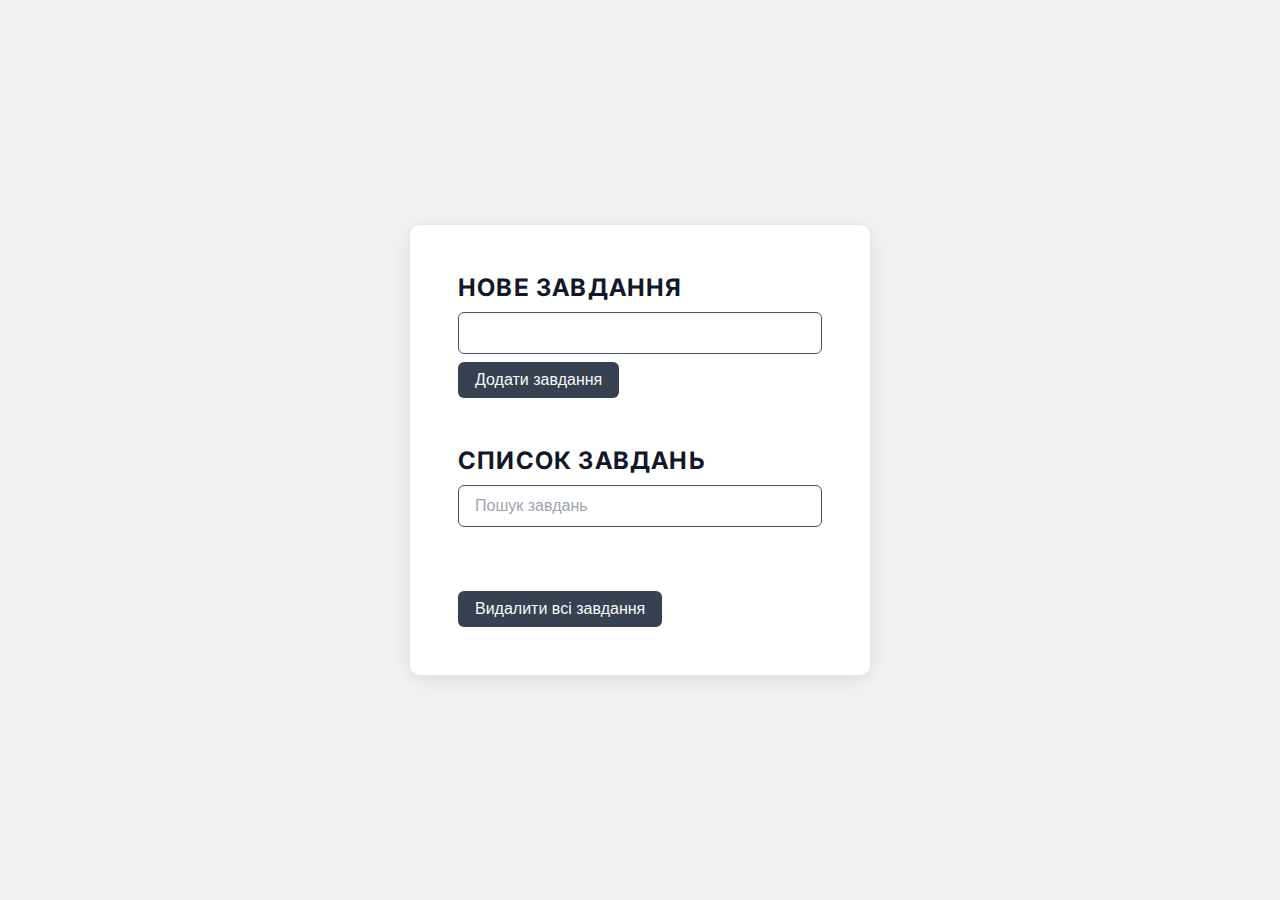
<file: index.html>
<!DOCTYPE html>
<html lang="en">
  <head>
    <meta charset="UTF-8" />
    <meta name="viewport" content="width=device-width, initial-scale=1.0" />
    <meta http-equiv="X-UA-Compatible" content="ie=edge" />
    <link rel="stylesheet" href="./styles.css" />
    <title>Список завдань</title>
  </head>

  <body>
    <div class="wrapper">
      <div class="create-task-block">
        <form class="create-task-form">
          <h3 class="task-title">Нове завдання</h3>
          <div class="input-field">
            <input type="text" name="task" class="task-input" />
          </div>
          <button type="submit">Додати завдання</button>
        </form>
      </div>

      <div class="filter-task-block">
        <h3 class="task-title">Список завдань</h3>
        <div class="input-field">
          <input
            type="text"
            name="filter"
            class="filter-input"
            placeholder="Пошук завдань"
          />
        </div>
        <ul class="collection"></ul>
        <button class="clear-tasks">Видалити всі завдання</button>
      </div>
    </div>
    <script src="./hometask10.js"></script>
  </body>
</html>
</file>
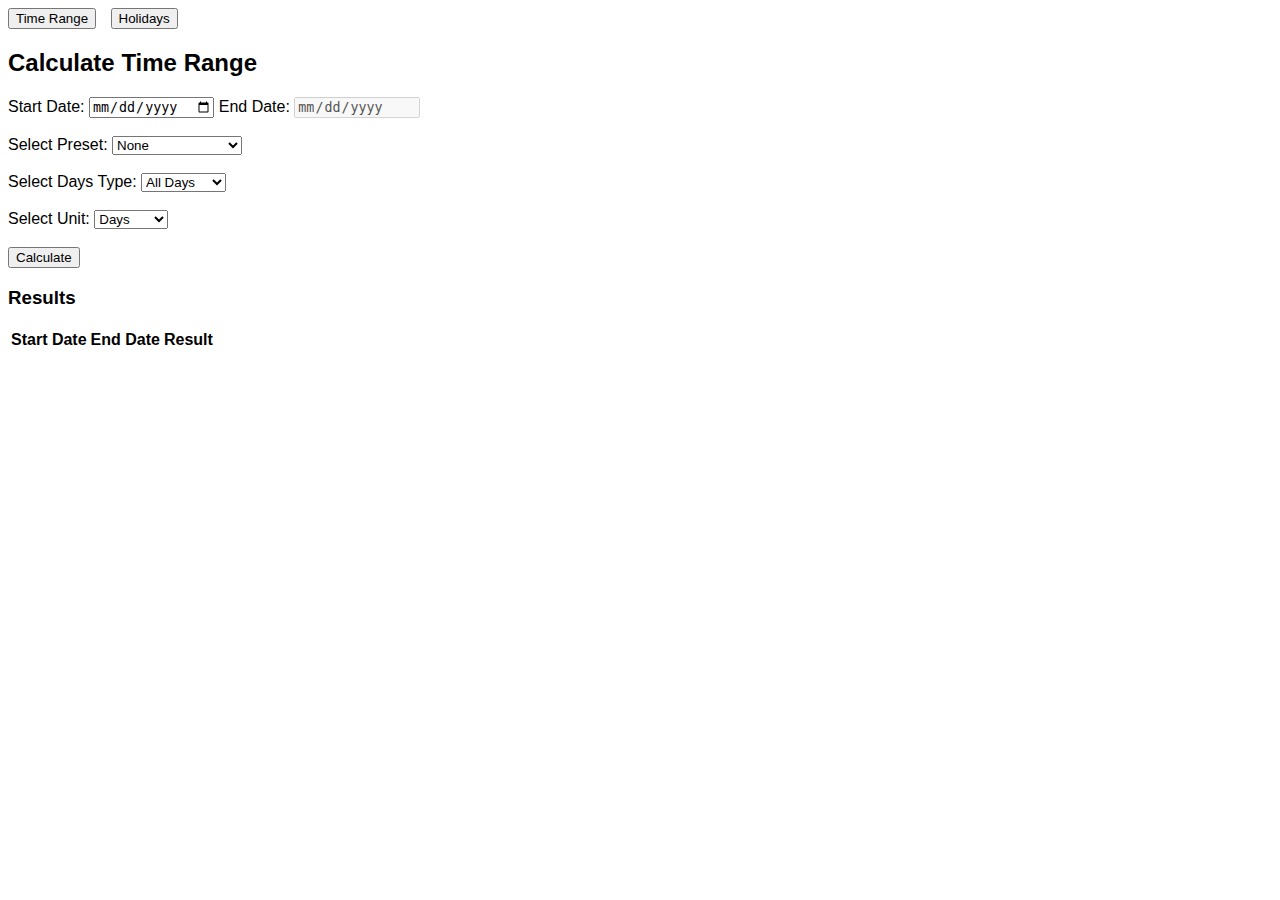
<file: indexK.html>
<!DOCTYPE html>
<html lang="en">
  <head>
    <meta charset="UTF-8" />
    <meta name="viewport" content="width=device-width, initial-scale=1.0" />
    <title>Time Range and Holidays App</title>
    <style>
      body {
        font-family: Arial, sans-serif;
      }
      .tab {
        display: none;
      }
      .tab.active {
        display: block;
      }
      .tab-buttons button {
        margin-right: 10px;
      }
    </style>
  </head>
  <body>
    <div class="tab-buttons">
      <button id="time-tab-btn">Time Range</button>
      <button id="holiday-tab-btn">Holidays</button>
    </div>

    <!-- Tab 1: Time Range -->
    <div id="time-tab" class="tab active">
      <h2>Calculate Time Range</h2>
      <label for="start-date">Start Date:</label>
      <input type="date" id="start-date" />
      <label for="end-date">End Date:</label>
      <input type="date" id="end-date" disabled />
      <br /><br />

      <!-- Presets and Options -->
      <label for="preset">Select Preset:</label>
      <select id="preset">
        <option value="">None</option>
        <option value="week">1 Week (7 days)</option>
        <option value="month">1 Month (30 days)</option>
      </select>
      <br /><br />

      <label for="days-type">Select Days Type:</label>
      <select id="days-type">
        <option value="all">All Days</option>
        <option value="weekdays">Weekdays</option>
        <option value="weekends">Weekends</option>
      </select>
      <br /><br />

      <label for="unit">Select Unit:</label>
      <select id="unit">
        <option value="days">Days</option>
        <option value="hours">Hours</option>
        <option value="minutes">Minutes</option>
        <option value="seconds">Seconds</option>
      </select>
      <br /><br />

      <button id="calculate-btn">Calculate</button>

      <!-- Results -->
      <h3>Results</h3>
      <table id="results-table">
        <thead>
          <tr>
            <th>Start Date</th>
            <th>End Date</th>
            <th>Result</th>
          </tr>
        </thead>
        <tbody></tbody>
      </table>
    </div>

    <!-- Tab 2: Holidays -->
    <div id="holiday-tab" class="tab">
      <h2>Get Holidays by Country</h2>
      <label for="country">Select Country:</label>
      <select id="country">
        <!-- Filled dynamically with API data -->
      </select>
      <label for="year">Select Year:</label>
      <input
        type="number"
        id="year"
        value="2024"
        min="1900"
        max="2100"
        disabled
      />
      <button id="get-holidays-btn">Get Holidays</button>

      <!-- Holidays Results-->
      <h3>Holidays Results</h3>
      <table id="holidays-table">
        <thead>
          <tr>
            <th>Date</th>
            <th>Name of the Holiday</th>
          </tr>
        </thead>

        <tbody></tbody>
      </table>
    </div>

    <script src="app.js"></script>
  </body>
</html>
</file>
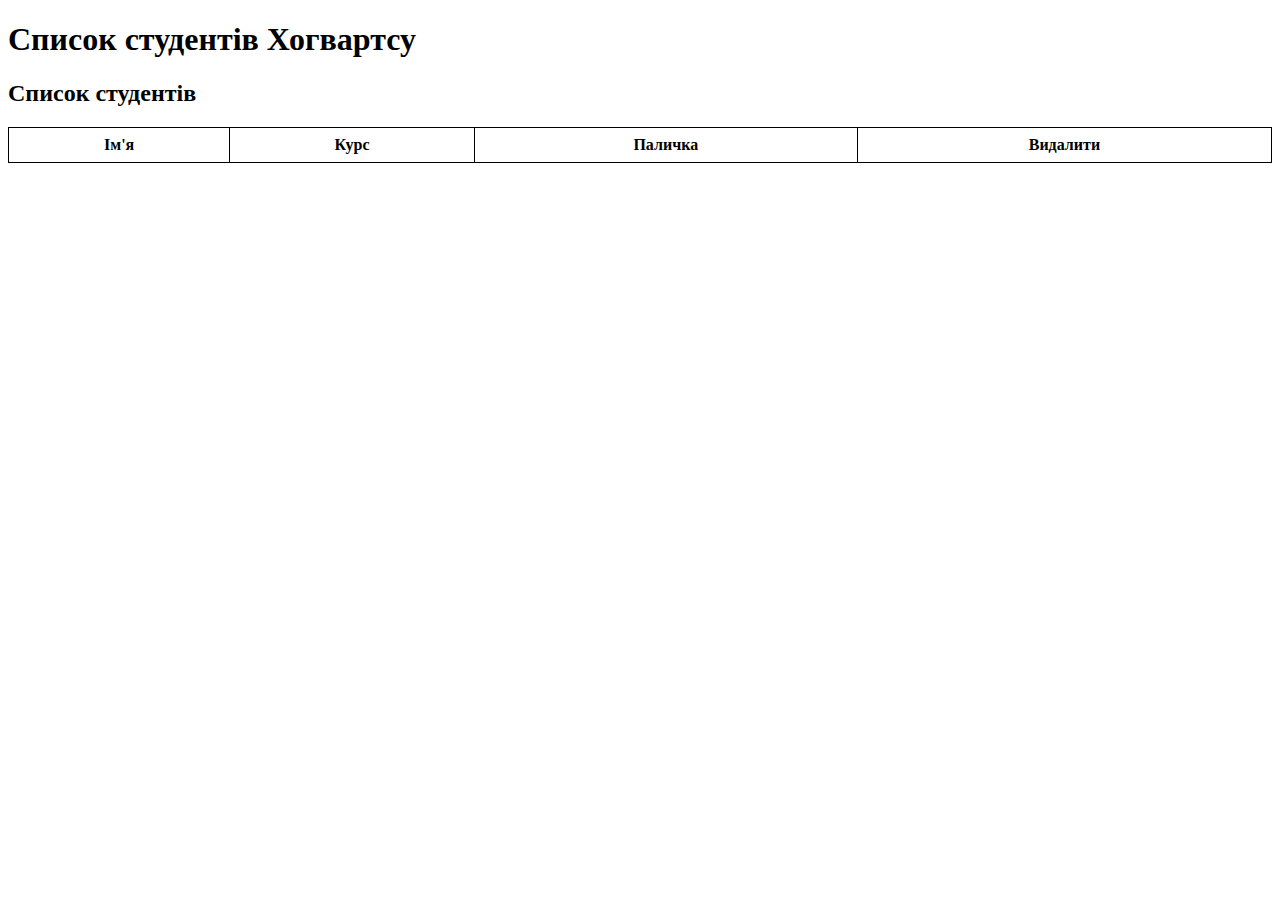
<file: Hometasks/index2.html>
<!DOCTYPE html>
<html lang="uk">
  <head>
    <meta charset="UTF-8" />
    <meta name="viewport" content="width=device-width, initial-scale=1.0" />
    <title>Хогвартс - Список студентів</title>
    <style>
      .student-list {
        margin-top: 20px;
        width: 100%;
        border-collapse: collapse;
      }
      .student-list td,
      .student-list th {
        padding: 8px;
        border: 1px solid #000;
      }
      .delete-button {
        background-color: red;
        color: white;
        border: none;
        cursor: pointer;
      }
    </style>
  </head>
  <body>
    <h1>Список студентів Хогвартсу</h1>

    <h2>Список студентів</h2>
    <table class="student-list">
      <tr>
        <th>Ім'я</th>
        <th>Курс</th>
        <th>Паличка</th>
        <th>Видалити</th>
      </tr>
      <!-- Тут буде автоматично додаватися інформація про студентів -->
    </table>

    <script src="hometask11.js"></script>
  </body>
</html>
</file>
<file: styles.css>
@import url("https://fonts.googleapis.com/css2?family=Inter:ital,opsz,wght@0,14..32,100..900;1,14..32,100..900&display=swap");

* {
  padding: 0;
  margin: 0;
  box-sizing: border-box;
}

body {
  background-color: #f2f2f2;
  width: 100%;
  height: 100dvh;
  display: flex;
  align-items: center;
  justify-content: center;
  flex-direction: column;
  color: #374151;
  overflow-y: scroll;
  font-family: "Inter", sans-serif;
  font-optical-sizing: auto;
  font-weight: 400;
  font-style: normal;
  transition: background-color 0.5s ease;
}

h3 {
  margin-bottom: 10px;
  color: #111827;
  font-size: 1.5rem;
  text-transform: uppercase;
  letter-spacing: 1.2px;
}

ul,
ol {
  list-style: none;
}

input {
  display: block;
  width: 100%;
  padding: 0.5rem 1rem;
  font-size: 1rem;
  font-weight: 400;
  line-height: 1.5;
  color: #374151;
  background-color: transparent;
  background-clip: padding-box;
  border: 1px solid #4b5563;
  border-radius: 0.375rem;
  box-shadow: inset 0 1px 2px rgba(0, 0, 0, 0.05);
  transition: border-color 0.4s, box-shadow 0.4s;
  margin-bottom: 8px;
}

input:focus {
  border-color: #9ca3af;
  outline: none;
  box-shadow: 0 0 0 3px rgba(156, 163, 175, 0.4);
}

input::placeholder {
  color: #9ca3af;
  opacity: 1;
}

input:disabled,
input[aria-disabled="true"] {
  opacity: 0.5;
  background-color: #6b7280;
  cursor: not-allowed;
}

.input-error {
  border-color: #ef4444;
}

.input-success {
  border-color: #10b981;
}

button {
  display: inline-flex;
  align-items: center;
  justify-content: center;
  padding: 0.5rem 1rem;
  font-size: 1rem;
  font-weight: 500;
  color: #f9fafb;
  background-color: #374151;
  border: 1px solid transparent;
  border-radius: 0.375rem;
  cursor: pointer;
  transition: background-color 0.4s, border-color 0.2s, box-shadow 0.4s;
}

button:hover {
  background-color: #4b5563;
  box-shadow: 0 4px 12px rgba(0, 0, 0, 0.1);
}

button:focus {
  outline: none;
  box-shadow: 0 0 0 3px rgba(156, 163, 175, 0.4);
}

button:disabled,
button[aria-disabled="true"] {
  opacity: 0.5;
  background-color: #6b7280;
  cursor: not-allowed;
}

.button-outline {
  background-color: transparent;
  color: #f9fafb;
  border: 1px solid #374151;
}

.button-outline:hover {
  background-color: rgba(55, 65, 81, 0.1);
}

.button-error {
  background-color: #ef4444;
}

.button-error:hover {
  background-color: #dc2626;
}

.button-success {
  background-color: #10b981;
}

.button-success:hover {
  background-color: #059669;
}

.button-icon {
  display: inline-flex;
  align-items: center;
  justify-content: center;
  padding: 0.2rem 0.4rem;
  gap: 0.5rem;
  font-size: 1rem;
  font-weight: 500;
  color: #f9fafb;
  background-color: #374151;
  border: 1px solid transparent;
  border-radius: 0.375rem;
  cursor: pointer;
  transition: background-color 0.3s, border-color 0.2s, box-shadow 0.4s;
}

.button-icon:hover {
  background-color: #4b5563;
}

.button-icon:focus {
  outline: none;
  box-shadow: 0 0 0 4px rgba(156, 163, 175, 0.4);
}

.button-icon:disabled,
.button-icon[aria-disabled="true"] {
  opacity: 0.5;
  background-color: #6b7280;
  cursor: not-allowed;
}

.button-icon svg {
  width: 1.25rem;
  height: 1.25rem;
  fill: currentColor;
  transition: fill 0.3s;
}

.button-icon:hover svg {
  fill: #f3f4f6;
}

.wrapper {
  padding: 48px;
  background: #fff;
  border-radius: 10px;
  width: 460px;
  max-width: 100%;
  margin-inline: 15px;
  box-shadow: 0 4px 20px rgba(0, 0, 0, 0.1);
  transition: box-shadow 0.3s ease;
}

.wrapper:hover {
  box-shadow: 0 6px 30px rgba(0, 0, 0, 0.15);
}

.create-task-block {
  margin-bottom: 48px;
}

.collection {
  padding-block: 28px;
}

.task {
  width: 100%;
  display: flex;
  justify-content: space-between;
  margin-bottom: 10px;
}

.hidden {
  display: none;
}
</file>
